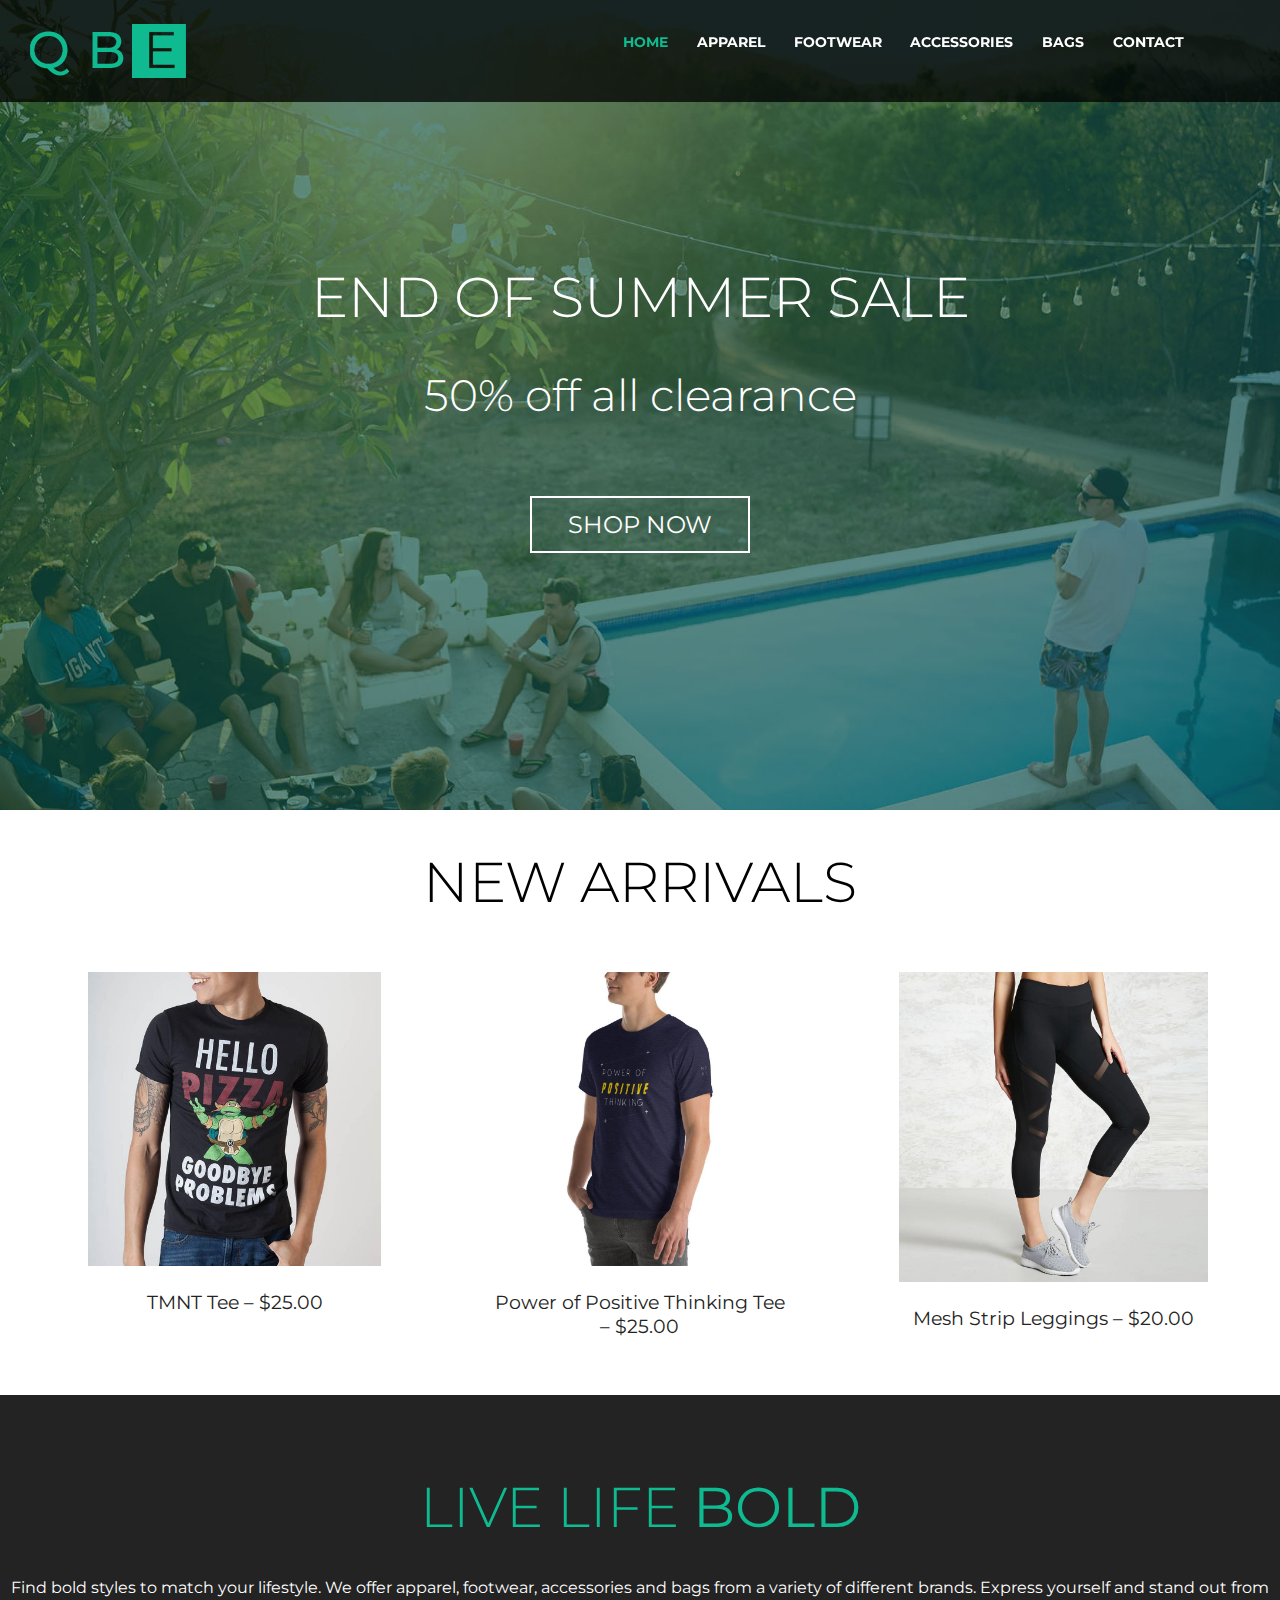
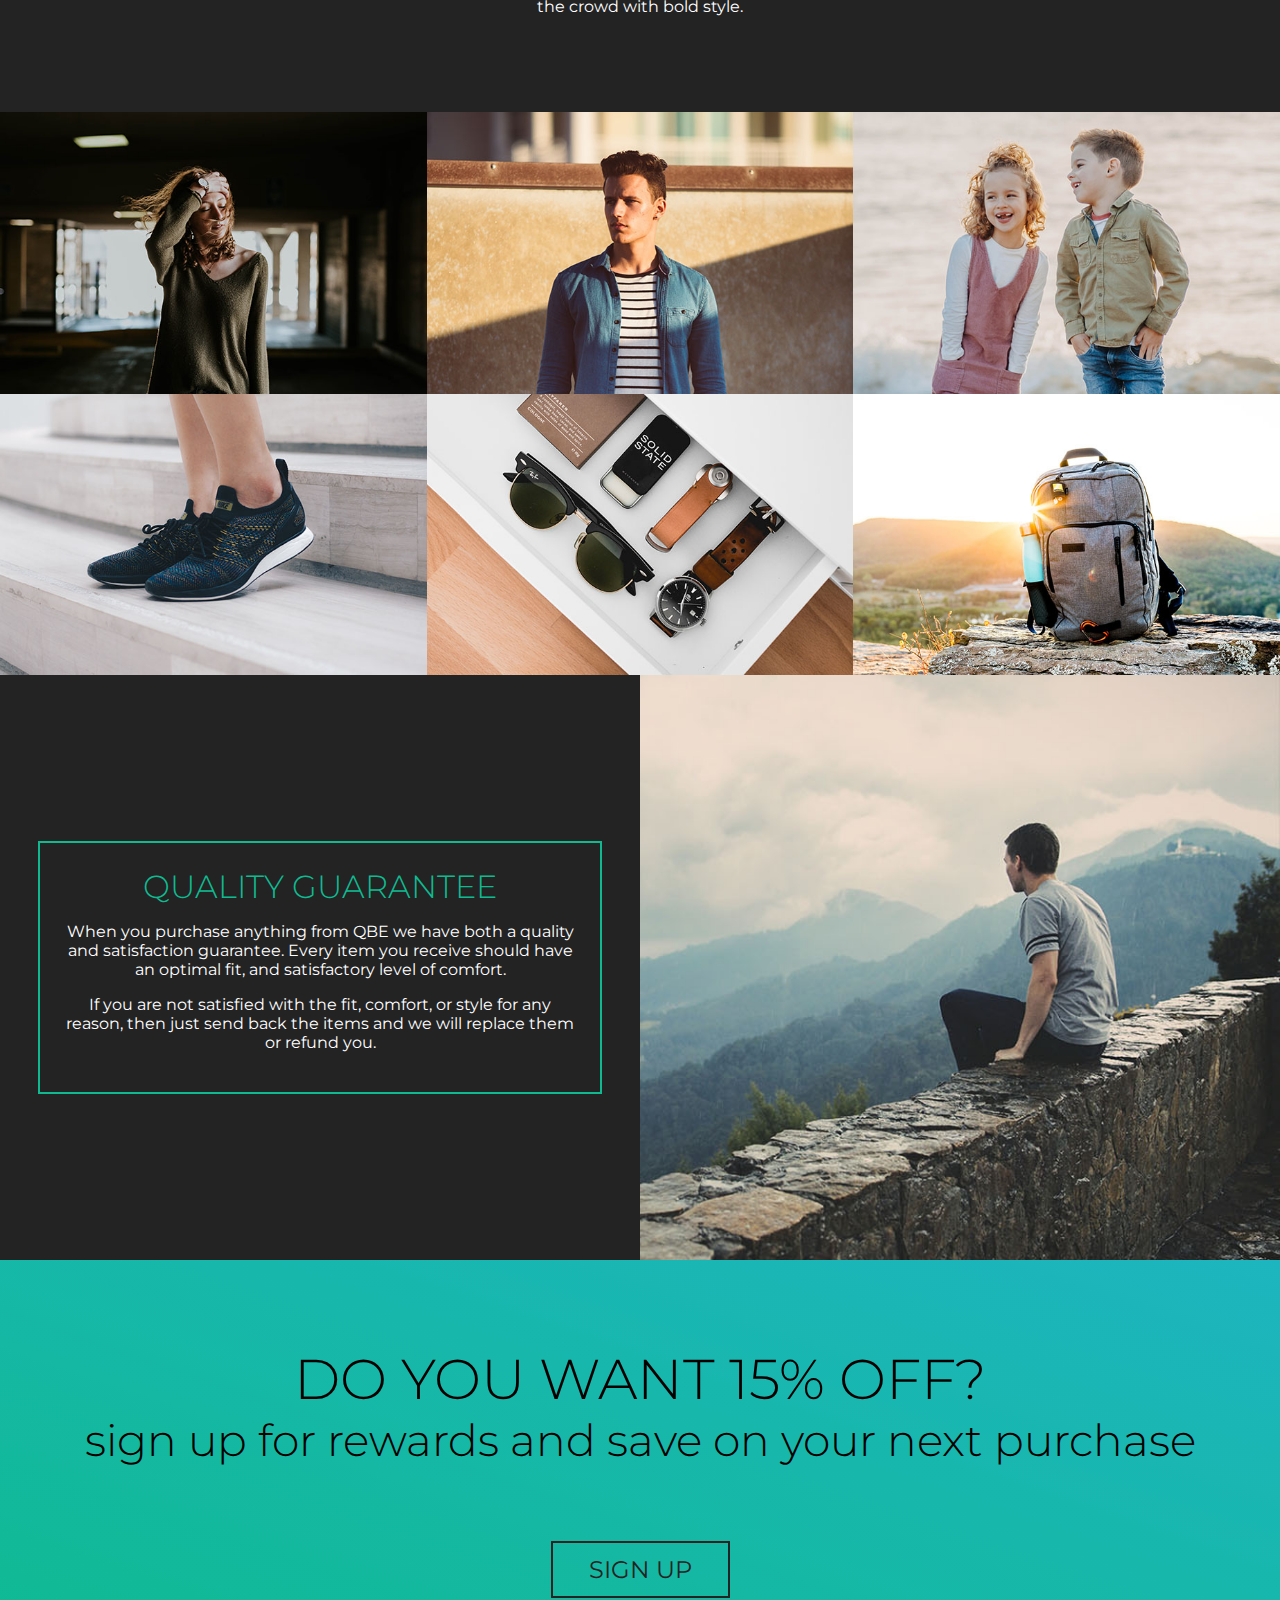
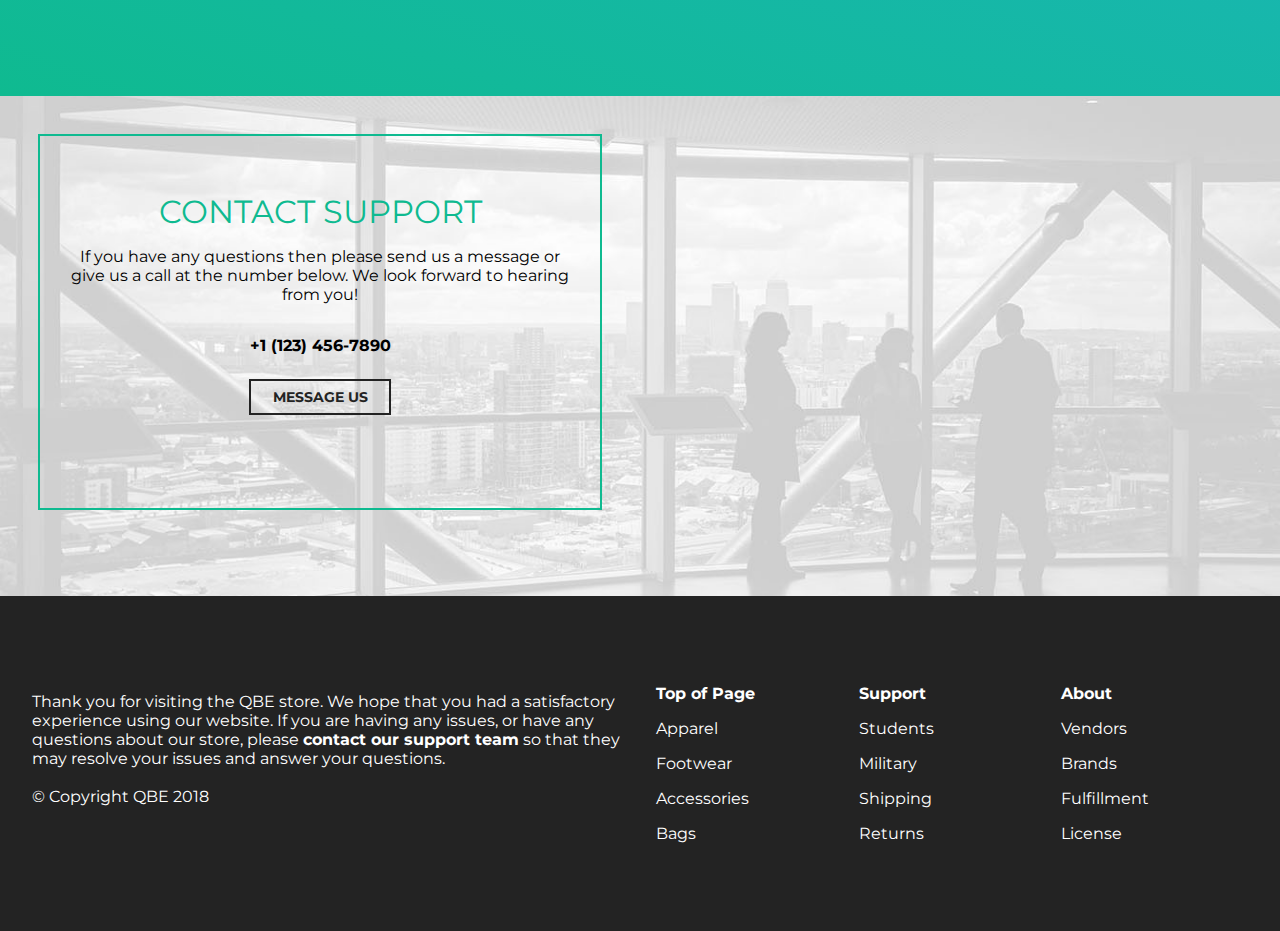
<file: index.html>
<!DOCTYPE html>
<html lang="en">
    
    <head>
        
        <!-- TITLE & AUTHOR -->
        <title>QBE Fashion: Live Life Bold</title>
        
        <!-- META DATA -->
        <meta charset="utf-8">
        <meta name="viewport" content="width=device-width, initial-scale=1">
        <link rel="shortcut icon" href="img/favicon.ico" />
        <link rel="apple-touch-icon" href="img/favicon.png" />
        
        <!-- STYLESHEETS -->
        <link href="css/dreams.css" rel="stylesheet" type="text/css">
        <link rel="stylesheet" href="https://use.fontawesome.com/releases/v5.3.1/css/all.css" integrity="sha384-mzrmE5qonljUremFsqc01SB46JvROS7bZs3IO2EmfFsd15uHvIt+Y8vEf7N7fWAU" crossorigin="anonymous">
        
        <!-- IMPORTANT JAVASCRIPT -->
        <script src="js/menu.js" type="text/javascript"></script>
        
    </head>
    
    <body>
        
        <!-- HEADER & NAVIGATION BAR -->
        
        <!-- Mobile Menu -->
        <div class="fsm-container" id="fsm-menu">
            <div class="fsm-padding">
                <!-- Menu Button (Close) -->
                <div class="hb-menu-cl" id="" onclick="javascript:closeMenu()">
                    <i class="fas fa-times"></i>
                </div>

                <!-- Logo -->
                <a href="#"><img src="img/logo.png" alt="Dreams Framework" class="logo"></a>

                <!-- Shopping Cart -->
                <div class="cart-icon-cl" id="" onclick="javascript:openCart()">
                    <i class="fas fa-shopping-cart"></i>
                </div>

                <!-- Menu Items -->
                <ul class="fsm-nav">
                    <li class="shrink"><a class="pointer" onclick="javascript:openUser()"><i class="fas fa-user-circle"></i></a></li>
                    <li class="shrink"><a class="pointer active-head" onclick="javascript:closeMenu()">Home</a></li>
                    <li class="shrink"><a href="blank/index.php">Apparel</a></li>
                    <li class="shrink"><a href="blank/index.php">Footwear</a></li>
                    <li class="shrink"><a href="blank/index.php">Accessories</a></li>
                    <li class="shrink"><a href="blank/index.php">Bags</a></li>
                    <li class="shrink"><a href="contact/index.php">Contact</a></li>
                </ul>
            </div>
        </div>
        
        <!-- Cart Menu -->
        <div class="fsm-container" id="fsm-cart">
            <div class="fsm-padding">
                <!-- Menu Button -->
                <div class="hb-menu-cl" id="" onclick="javascript:openMenu()">
                    <i class="fas fa-bars"></i>
                </div>

                <!-- Logo -->
                <a href="#"><img src="img/logo-alt.png" alt="Dreams Framework" class="logo"></a>

                <!-- Shopping Cart (Close) -->
                <div class="cart-icon-cl" id="cart-special" onclick="javascript:closeCart()">
                    <i class="fas fa-times"></i>
                </div>

                <!-- Menu Items -->
                <h3 class="header-text space-md">Your Cart is Currently Empty</h3>
                <a class="btn-sm btn-dark pointer" onclick="javascript:closeCart()">Back</a>
            </div>
        </div>
        
        <!-- Mobile User Menu -->
        <div class="fsm-container" id="fsm-user">
            <div class="fsm-padding">
                <!-- Menu Button (close) -->
                <div class="hb-menu-cl" id="" onclick="javascript:closeUser()">
                    <i class="fas fa-arrow-left"></i>
                </div>

                <!-- Logo -->
                <a href="#"><img src="img/logo-alt.png" alt="Dreams Framework" class="logo"></a>

                <!-- Shopping Cart -->
                <div class="cart-icon-cl" id="cart-special" onclick="javascript:closeUser()">
                    <i class="fas fa-shopping-cart"></i>
                </div>

                <!-- Menu Items -->
                <div class="fsm-padding">
                    <i class="fas fa-user-circle upfile"></i>
                    <h3 class="uppercase wt-rg">Guest Of Honor</h3>
                    <ul class="unstyled-list">
                        <li><a href="blank/index.php" class="btn-sm btn-dark">Sign In</a></li>
                        <li><a href="blank/index.php" class="btn-sm btn-dark">Create Account</a></li>
                        <li><a class="btn-sm btn-dark pointer" onclick="javascript:closeUser()">Back</a></li>
                    </ul>
                </div>
            </div>
        </div>
        
        <!-- Desktop Cart -->
        <div class="hsm-container" id="hsm-cart">
            <div class="hsm-panel-cl" onclick="javascript:closePanel()"></div>
            <div class="hsm-panel">
                <h3 class="header-text">Your Cart is Currently Empty</h3>
                <a class="btn-sm btn-dark pointer" onclick="javascript:toggleDeskCart()">Back</a>
            </div>
        </div>
        
        <!-- Desktop User Profile -->
        <div class="hsm-container" id="hsm-profile">
            <div class="hsm-panel-cl" onclick="javascript:closePanel()"></div>
            <div class="hsm-panel">
                <i class="fas fa-user-circle"></i>
                <h3 class="uppercase wt-rg">Guest Of Honor</h3>
                <ul class="unstyled-list">
                    <li><a href="blank/index.php" class="btn-sm btn-dark">Sign In</a></li>
                    <li><a href="blank/index.php" class="btn-sm btn-dark">Create Account</a></li>
                    <li><a class="btn-sm btn-dark pointer" onclick="javascript:toggleUserProfile()">Back</a></li>
                </ul>
            </div>
        </div>
        
        <!-- Desktop Menu -->
        <header class="fixed">  
            <!-- Menu Button (Hidden) -->
            <div class="hb-menu" id="hb" onclick="javascript:openMenu()">
                <i class="fas fa-bars"></i>
            </div>
            
            <!-- Logo -->
            <a href="#"  onclick="javascript:closePanel()"><img src="img/logo.png" alt="Dreams Framework" class="logo shrink"></a>
            
            <!-- Shopping Cart (Hidden) -->
            <div class="cart-icon" id="cart" onclick="javascript:openCart()">
                <i class="fas fa-shopping-cart"></i>
            </div>
            <nav>
                <ul>
                    <li class="padfix"><a href="#" onclick="javascript:closePanel()" class="active-head">Home</a></li>
                    <li class="padfix"><a href="blank/index.php">Apparel</a></li>
                    <li class="padfix"><a href="blank/index.php">Footwear</a></li>
                    <li class="padfix"><a href="blank/index.php">Accessories</a></li>
                    <li class="padfix"><a href="blank/index.php">Bags</a></li>
                    <li class="padfix"><a href="contact/index.php">Contact</a></li>
                    <li><a id="odp" class="pointer" onclick="javascript:toggleUserProfile()"><i class="fas fa-user-circle"></i></a></li>
                    <li><a id="odc" class="pointer" onclick="javascript:toggleDeskCart()"><i class="fas fa-shopping-cart"></i></a></li>
                </ul>
            </nav>  
        </header>
        
        
        <!-- HERO SECTION -->
        <section class="hero-section">
            <div class="container">
                <h1 class="title-text white uppercase">End Of Summer Sale</h1>
                <h2 class="sub-title-text white space-md">50% off all clearance</h2>
                <a href="blank/index.php" class="btn-lg btn-white">Shop Now</a>
            </div>
        </section>
        
        <!-- FEATURED PRODUCTS SECTION -->
        <section class="container" id="featured-products">
            <h1 class="title-text">New Arrivals</h1>
            
            <div class="col-2">
                <a href="blank/sample.html">
                    <figure>
                        <img src="img/products/power/01.jpg" alt="Power of Positive Thinking Tee">
                        <figcaption>
                            TMNT Tee &ndash; $25.00
                        </figcaption>
                    </figure>
                </a>
            </div>
            
            <div class="col-2">
                <a href="blank/sample.html">
                    <figure>
                        <img src="img/products/power/03.jpg" alt="Power of Positive Thinking Tee">
                        <figcaption>
                            Power of Positive Thinking Tee &ndash; $25.00
                        </figcaption>
                    </figure>
                </a>
            </div>
            
            <div class="col-2">
                <a href="blank/sample.html">
                    <figure>
                        <img src="img/products/power/02.jpg" alt="Power of Positive Thinking Tee">
                        <figcaption>
                            Mesh Strip Leggings &ndash; $20.00
                        </figcaption>
                    </figure>
                </a>
            </div>
        </section>
        
        <!-- GALLERY SECTION -->
        <section class="gallery-section">
            <h1 class="title-text main-color uppercase">Live Life <strong>Bold</strong></h1>
            <p class="space-lg white">Find bold styles to match your lifestyle. We offer apparel, footwear, accessories and bags from a variety of different brands. Express yourself and stand out from the crowd with bold style. </p>
            
            <!-- item 01 -->
            <figure class="gallery-item">
                <img src="img/gallery/gallery-01.jpg" alt="gallery item">
                <figcaption class="gallery-description">
                    <div class="gallery-option">
                        <h3 class="header-text">Women's Apparel</h3>
                        <a href="blank/index.php" class="btn-sm btn-color-primary">Discover</a>
                    </div>
                </figcaption>
            </figure>
            
            <!-- item 02 -->
            <figure class="gallery-item">
                <img src="img/gallery/gallery-02.jpg" alt="gallery item">
                <figcaption class="gallery-description">
                    <div class="gallery-option">
                        <h3 class="header-text">Men's Apparel</h3>
                        <a href="blank/index.php" class="btn-sm btn-color-primary">Discover</a>
                    </div>
                </figcaption>
            </figure>
            
            <!-- item 03 -->
            <figure class="gallery-item">
                <img src="img/gallery/gallery-03.jpg" alt="gallery item">
                <figcaption class="gallery-description">
                    <div class="gallery-option">
                        <h3 class="header-text">Youth Apparel</h3>
                        <a href="blank/index.php" class="btn-sm btn-color-primary">Discover</a>
                    </div>
                </figcaption>
            </figure>
            
            <!-- item 04 -->
            <figure class="gallery-item">
                <img src="img/gallery/gallery-04.jpg" alt="gallery item">
                <figcaption class="gallery-description">
                    <div class="gallery-option">
                        <h3 class="header-text">Footwear</h3>
                        <a href="blank/index.php" class="btn-sm btn-color-primary">Discover</a>
                    </div>
                </figcaption>
            </figure>
            
            <!-- item 05 -->
            <figure class="gallery-item">
                <img src="img/gallery/gallery-05.jpg" alt="gallery item">
                <figcaption class="gallery-description">
                    <div class="gallery-option">
                        <h3 class="header-text">Accessories</h3>
                        <a href="blank/index.php" class="btn-sm btn-color-primary">Discover</a>
                    </div>
                </figcaption>
            </figure>
            
            <!-- item 06 -->
            <figure class="gallery-item">
                <img src="img/gallery/gallery-06.jpg" alt="gallery item">
                <figcaption class="gallery-description">
                    <div class="gallery-option">
                        <h3 class="header-text">Bags</h3>
                        <a href="blank/index.php" class="btn-sm btn-color-primary">Discover</a>
                    </div>
                </figcaption>
            </figure>
            <div class="clearfix"></div>
        </section>
        
        
        <!-- HALF SECTION -->
        <section class="container-full" id="quality">
            <div class="half-section-left white">
                <div class="text-box-container">
                    <div class="text-box">
                        <h1 class="header-text main-color">Quality guarantee</h1>
                        <p>When you purchase anything from QBE we have both a quality and satisfaction guarantee.  Every item you receive should have an optimal fit, and satisfactory level of comfort. </p>
                        <p>If you are not satisfied with the fit, comfort, or style for any reason, then just send back the items and we will replace them or refund you.</p>
                    </div>
                </div>
            </div>
        </section>
        
        
        
        
        <!-- CALL TO ACTION SECTION -->
        <section class="cta">
            <div class="container">
                <h1 class="title-text">Do you want 15% off?</h1>
                <h2 class="sub-title-text space-md">sign up for rewards and save on your next purchase</h2>
                <a href="blank/index.php" class="btn-lg btn-dark">Sign Up</a>
            </div>
        </section>
        <div class="clearfix"></div>
        
        <!-- CONTACT FORM SECTION -->
        <section class="contact-form-container">
            <div class="col-3">
                <div class="contact-form">
                    <div class="text-box">
                        <h1 class="header-text main-color">Contact Support</h1>
                        <p>If you have any questions then please send us a message or give us a call at the number below. We look forward to hearing from you!</p>
                        <ul class="unstyled-list button-list">
                            <li><strong>+1 (123) 456-7890</strong></li>
                            <li><a href="contact/index.php" class="btn-sm btn-dark">Message Us</a></li>
                        </ul>
                        <ul class="social-networks-list">
                            <li class="grow"><a href="blank/index.php"><i class="fab fa-facebook"></i></a></li>
                            <li class="grow"><a href="blank/index.php"><i class="fab fa-instagram"></i></a></li>
                            <li class="grow"><a href="blank/index.php"><i class="fab fa-twitter"></i></a></li>
                            <li class="grow"><a href="blank/index.php"><i class="fab fa-pinterest"></i></a></li>
                        </ul>
                    </div>
                    
                </div>
            </div>
        </section>
        
        <! --FOOTER SECTION -->
        <footer class="clearfix">
            <div class="container">
                <div class="col-3">
                    <p>
                        Thank you for visiting the QBE store. We hope that you had a satisfactory experience using our website. If you are having any issues, or have any questions about our store, please <a href="contact/index.php"><strong>contact our support team</strong></a> so that they may resolve your issues and answer your questions.
                        <br>
                        <br>
                        &copy; Copyright QBE 2018 
                    </p>
                </div>

                <!-- List 01 -->
                <div class="col-1">
                    <ul class="unstyled-list">
                        <li><a href="#"><strong>Top of Page</strong></a></li>
                        <li><a href="apparel/index.html">Apparel</a></li>
                        <li><a href="footwear/index.html">Footwear</a></li>
                        <li><a href="accessories/index.html">Accessories</a></li>
                        <li><a href="bags/index.html">Bags</a></li>
                    </ul>
                </div>

                <!-- List 02 -->
                <div class="col-1">
                    <ul class="unstyled-list">
                        <li><a href="contact/index.php"><strong>Support</strong></a></li>
                        <li><a href="blank/index.php">Students</a></li>
                        <li><a href="blank/index.php">Military</a></li>
                        <li><a href="blank/index.php">Shipping</a></li>
                        <li><a href="blank/index.php">Returns</a></li>
                    </ul>
                </div>

                <!-- List 03 -->
                <div class="col-1">
                    <ul class="unstyled-list">
                        <li><strong><a href="blank/index.php">About</a></strong></li>
                        <li><a href="blank/index.php">Vendors</a></li>
                        <li><a href="blank/index.php">Brands</a></li>
                        <li><a href="blank/index.php">Fulfillment</a></li>
                        <li><a href="blank/index.php">License</a></li>
                    </ul>
                </div>
            </div>
            
        </footer>
        
    </body>
    
</html>
</file>
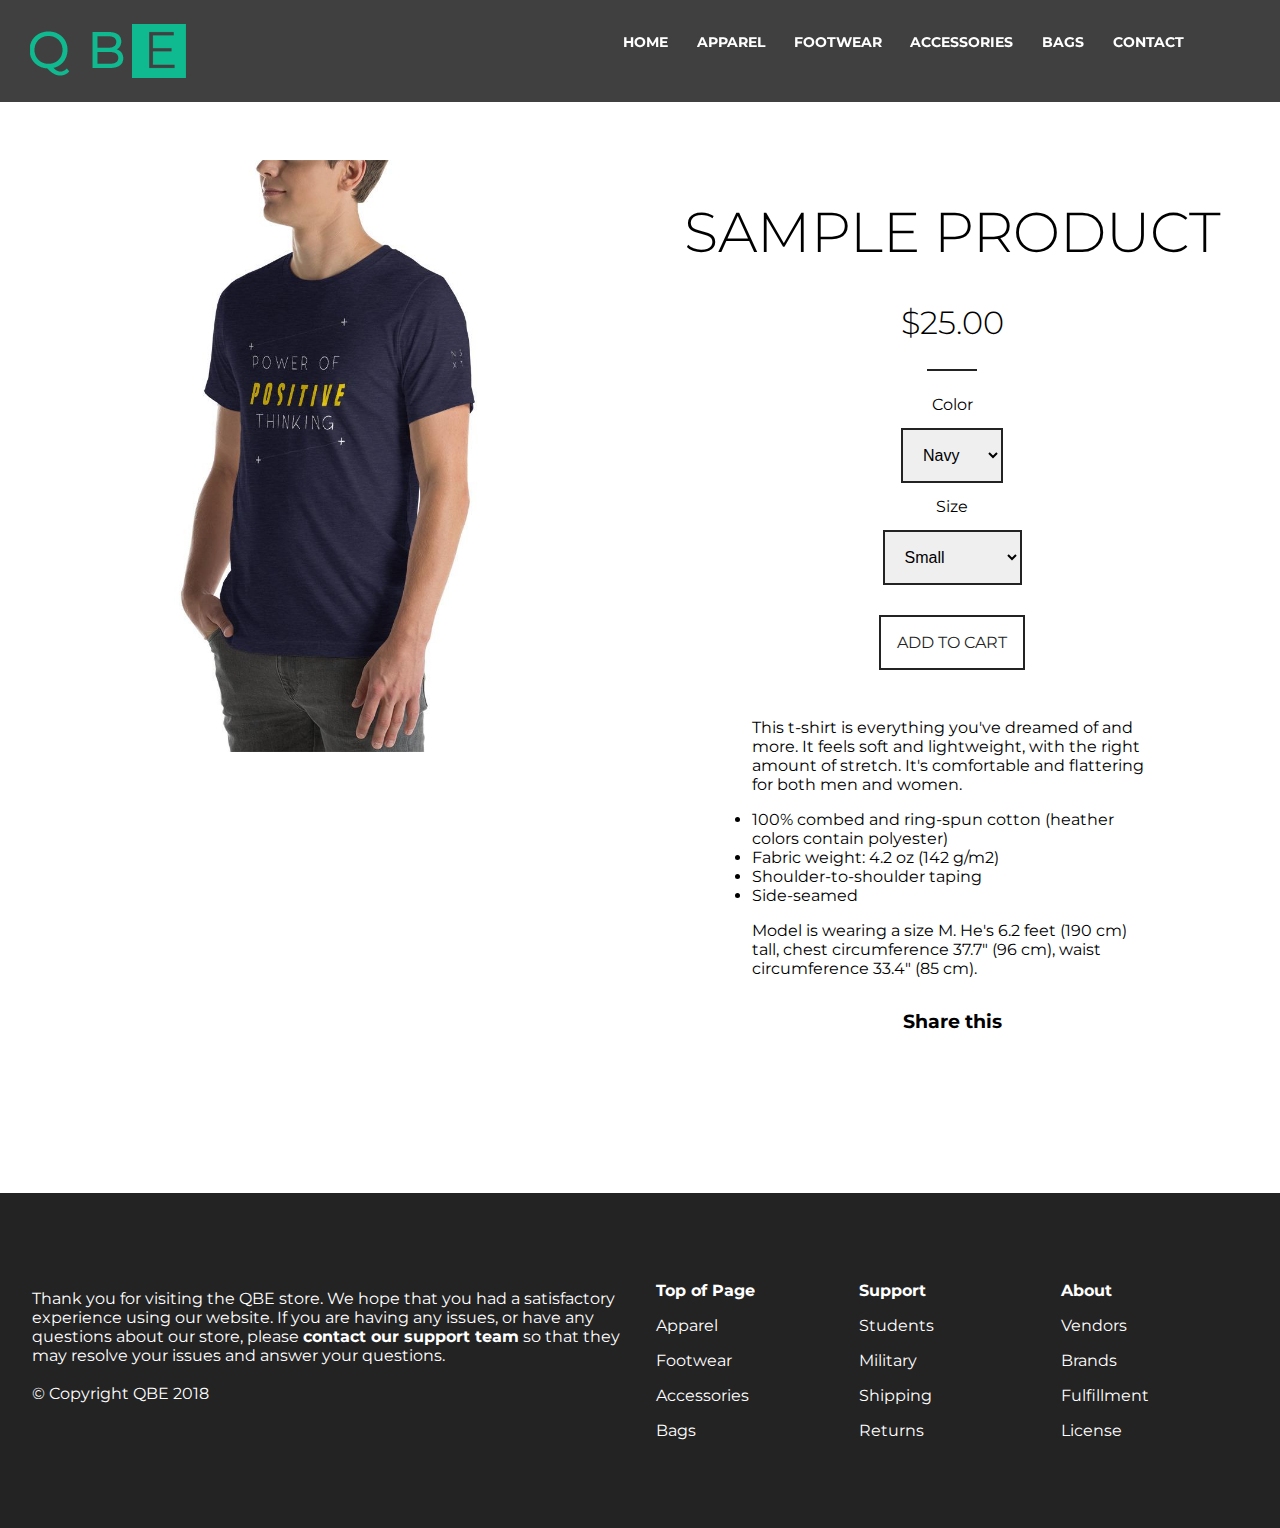
<file: blank/sample.html>
<!DOCTYPE html>
<html lang="en">
    
    <head>
        
        <!-- TITLE & AUTHOR -->
        <title>QBE Fashion: Live Life Bold</title>
        
        <!-- META DATA -->
        <meta charset="utf-8">
        <meta name="viewport" content="width=device-width, initial-scale=1">
        <link rel="shortcut icon" href="../img/favicon.ico" />
        <link rel="apple-touch-icon" href="../img/favicon.png" />
        
        <!-- STYLESHEETS -->
        <link href="../css/dreams.css" rel="stylesheet" type="text/css">
        <link rel="stylesheet" href="https://use.fontawesome.com/releases/v5.3.1/css/all.css" integrity="sha384-mzrmE5qonljUremFsqc01SB46JvROS7bZs3IO2EmfFsd15uHvIt+Y8vEf7N7fWAU" crossorigin="anonymous">
        
        <!-- IMPORTANT JAVASCRIPT -->
        <script src="../js/menu.js" type="text/javascript"></script>
        
    </head>
    
    <body>
        
        <!-- HEADER & NAVIGATION BAR -->
        
        <!-- Mobile Menu -->
        <div class="fsm-container" id="fsm-menu">
            <div class="fsm-padding">
                <!-- Menu Button (Close) -->
                <div class="hb-menu-cl" id="" onclick="javascript:closeMenu()">
                    <i class="fas fa-times"></i>
                </div>

                <!-- Logo -->
                <a href="#"><img src="../img/logo.png" alt="Dreams Framework" class="logo"></a>

                <!-- Shopping Cart -->
                <div class="cart-icon-cl" id="" onclick="javascript:openCart()">
                    <i class="fas fa-shopping-cart"></i>
                </div>

                <!-- Menu Items -->
                <ul class="fsm-nav">
                    <li class="shrink"><a class="pointer" onclick="javascript:openUser()"><i class="fas fa-user-circle"></i></a></li>
                    <li class="shrink"><a class="pointer" onclick="javascript:closeMenu()">Home</a></li>
                    <li class="shrink"><a href="../index.php">Apparel</a></li>
                    <li class="shrink"><a href="../index.php">Footwear</a></li>
                    <li class="shrink"><a href="../index.php">Accessories</a></li>
                    <li class="shrink"><a href="../index.php">Bags</a></li>
                    <li class="shrink"><a href="../index.php">Contact</a></li>
                </ul>
            </div>
        </div>
        
        <!-- Cart Menu -->
        <div class="fsm-container" id="fsm-cart">
            <div class="fsm-padding">
                <!-- Menu Button -->
                <div class="hb-menu-cl" id="" onclick="javascript:openMenu()">
                    <i class="fas fa-bars"></i>
                </div>

                <!-- Logo -->
                <a href="#"><img src="../img/logo-alt.png" alt="Dreams Framework" class="logo"></a>

                <!-- Shopping Cart (Close) -->
                <div class="cart-icon-cl" id="cart-special" onclick="javascript:closeCart()">
                    <i class="fas fa-times"></i>
                </div>

                <!-- Menu Items -->
                <h3 class="header-text space-md">Your Cart is Currently Empty</h3>
                <a class="btn-sm btn-dark pointer" onclick="javascript:closeCart()">Back</a>
            </div>
        </div>
        
        <!-- Mobile User Menu -->
        <div class="fsm-container" id="fsm-user">
            <div class="fsm-padding">
                <!-- Menu Button (close) -->
                <div class="hb-menu-cl" id="" onclick="javascript:closeUser()">
                    <i class="fas fa-arrow-left"></i>
                </div>

                <!-- Logo -->
                <a href="#"><img src="../img/logo-alt.png" alt="Dreams Framework" class="logo"></a>

                <!-- Shopping Cart -->
                <div class="cart-icon-cl" id="cart-special" onclick="javascript:closeUser()">
                    <i class="fas fa-shopping-cart"></i>
                </div>

                <!-- Menu Items -->
                <div class="fsm-padding">
                    <i class="fas fa-user-circle upfile"></i>
                    <h3 class="uppercase wt-rg">Guest Of Honor</h3>
                    <ul class="unstyled-list">
                        <li><a href="index.php" class="btn-sm btn-dark">Sign In</a></li>
                        <li><a href="index.php" class="btn-sm btn-dark">Create Account</a></li>
                        <li><a class="btn-sm btn-dark pointer" onclick="javascript:closeUser()">Back</a></li>
                    </ul>
                </div>
            </div>
        </div>
        
        <!-- Desktop Cart -->
        <div class="hsm-container" id="hsm-cart">
            <div class="hsm-panel-cl" onclick="javascript:closePanel()"></div>
            <div class="hsm-panel">
                <h3 class="header-text">Your Cart is Currently Empty</h3>
                <a class="btn-sm btn-dark pointer" onclick="javascript:toggleDeskCart()">Back</a>
            </div>
        </div>
        
        <!-- Desktop User Profile -->
        <div class="hsm-container" id="hsm-profile">
            <div class="hsm-panel-cl" onclick="javascript:closePanel()"></div>
            <div class="hsm-panel">
                <i class="fas fa-user-circle"></i>
                <h3 class="uppercase wt-rg">Guest Of Honor</h3>
                <ul class="unstyled-list">
                    <li><a href="index.php" class="btn-sm btn-dark">Sign In</a></li>
                    <li><a href="index.php" class="btn-sm btn-dark">Create Account</a></li>
                    <li><a class="btn-sm btn-dark pointer" onclick="javascript:toggleUserProfile()">Back</a></li>
                </ul>
            </div>
        </div>
        
        <!-- Desktop Menu -->
        <header class="fixed">  
            <!-- Menu Button (Hidden) -->
            <div class="hb-menu" id="hb" onclick="javascript:openMenu()">
                <i class="fas fa-bars"></i>
            </div>
            
            <!-- Logo -->
            <a href="../index.html" ><img src="../img/logo.png" alt="Dreams Framework" class="logo shrink"></a>
            
            <!-- Shopping Cart (Hidden) -->
            <div class="cart-icon" id="cart" onclick="javascript:openCart()">
                <i class="fas fa-shopping-cart"></i>
            </div>
            <nav>
                <ul>
                    <li class="padfix"><a href="../index.html">Home</a></li>
                    <li class="padfix"><a href="../index.php">Apparel</a></li>
                    <li class="padfix"><a href="../index.php">Footwear</a></li>
                    <li class="padfix"><a href="../index.php">Accessories</a></li>
                    <li class="padfix"><a href="../index.php">Bags</a></li>
                    <li class="padfix"><a href="../index.php">Contact</a></li>
                    <li><a id="odp" class="pointer" onclick="javascript:toggleUserProfile()"><i class="fas fa-user-circle"></i></a></li>
                    <li><a id="odc" class="pointer" onclick="javascript:toggleDeskCart()"><i class="fas fa-shopping-cart"></i></a></li>
                </ul>
            </nav>  
        </header>
        
        <!-- PRODUCT SECTION -->
        <div class="container clearfix" id="product-desc">
            <div class="row">
                <div class="col-3">
                    <img src="../img/products/power/03.jpg" alt="Power of Positive Thinking">
                </div>
                <div class="col-3">
                    <h1 class="title-text">Sample Product</h1>
                    <h2 class="header-text">$25.00</h2>
                    <hr>
                    <form class="product-options">
                        <label>Color</label>
                        <select name="color">
                            <option value="navy">Navy</option>
                            <option value="white">White</option>
                            <option value="black">Black</option>
                            <option value="forest">Forest</option>
                        </select>
                        
                        <label>Size</label>
                        <select name="size">
                            <option value="small">Small</option>
                            <option value="medium">Meduim</option>
                            <option value="Large">Small</option>
                            <option value="xlarge">Extra Large</option>
                        </select>
                        <br>
                        <input type="submit" value="add to cart" class="add-to-cart" onclick="javascript:alertSample()">
                    </form>
                    <p>This t-shirt is everything you've dreamed of and more. It feels soft and lightweight, with the right amount of stretch. It's comfortable and flattering for both men and women. </p>
                    <ul>
                        <li>100% combed and ring-spun cotton (heather colors contain polyester)</li>
                        <li>Fabric weight: 4.2 oz (142 g/m2)</li>
                        <li>Shoulder-to-shoulder taping</li>
                        <li> Side-seamed</li>
                    </ul>
                    <p class="space-md">Model is wearing a size M. He's 6.2 feet (190 cm) tall, chest circumference 37.7" (96 cm), waist circumference 33.4" (85 cm).</p>
                    <h3>Share this</h3>
                    <ul class="social-networks-list">
                        <li class="grow"><a href="index.php"><i class="fab fa-facebook"></i></a></li>
                        <li class="grow"><a href="index.php"><i class="fab fa-instagram"></i></a></li>
                        <li class="grow"><a href="index.php"><i class="fab fa-twitter"></i></a></li>
                        <li class="grow"><a href="index.php"><i class="fab fa-pinterest"></i></a></li>
                    </ul>
                </div>
            </div>
        </div>
        
        <! --FOOTER SECTION -->
        <footer class="clearfix">
            <div class="container">
                <div class="col-3">
                    <p>
                        Thank you for visiting the QBE store. We hope that you had a satisfactory experience using our website. If you are having any issues, or have any questions about our store, please <a href="contact/index.php"><strong>contact our support team</strong></a> so that they may resolve your issues and answer your questions.
                        <br>
                        <br>
                        &copy; Copyright QBE 2018 
                    </p>
                </div>

                <!-- List 01 -->
                <div class="col-1">
                    <ul class="unstyled-list">
                        <li><a href="#"><strong>Top of Page</strong></a></li>
                        <li><a href="apparel/index.html">Apparel</a></li>
                        <li><a href="footwear/index.html">Footwear</a></li>
                        <li><a href="accessories/index.html">Accessories</a></li>
                        <li><a href="bags/index.html">Bags</a></li>
                    </ul>
                </div>

                <!-- List 02 -->
                <div class="col-1">
                    <ul class="unstyled-list">
                        <li><a href="contact/index.php"><strong>Support</strong></a></li>
                        <li><a href="index.php">Students</a></li>
                        <li><a href="index.php">Military</a></li>
                        <li><a href="index.php">Shipping</a></li>
                        <li><a href="index.php">Returns</a></li>
                    </ul>
                </div>

                <!-- List 03 -->
                <div class="col-1">
                    <ul class="unstyled-list">
                        <li><strong><a href="index.php">About</a></strong></li>
                        <li><a href="index.php">Vendors</a></li>
                        <li><a href="index.php">Brands</a></li>
                        <li><a href="index.php">Fulfillment</a></li>
                        <li><a href="index.php">License</a></li>
                    </ul>
                </div>
            </div>
            
        </footer>
        
    </body>
    
</html>
</file>
<file: css/dreams.css>
/* ========== FONTS & TEXT ========== */
@import url('https://fonts.googleapis.com/css?family=Montserrat:300,400,700');
/* 
Add your @import font here 
*/

/*           Text Transformations           */
.uppercase {
    text-transform: uppercase;
}
.wt-lt {
    font-weight: 300;
}
.wt-hvy {
    font-weight:700;
}

/*           Body Styles           */
body {
    font-family: 'Montserrat', sans-serif;
    text-align: center;
}
textarea, input {
    font-family: 'Montserrat', sans-serif;
}

/*           Text Classes           */
.title-text {
    font-size: 2.5rem;
    font-weight:300;
    text-transform: uppercase;
}
.sub-title-text {
    font-size: 1.75rem;
    font-weight: 300;
}
.header-text {
    font-size:2rem;
    font-weight:300;
    text-transform: uppercase;
}
@media (min-width:60rem) {
    .title-text {
        font-size:3.5rem;
    }
    .sub-title-text {
        font-size:2.75rem;
    }
}
@media (max-width:350px) {
    .title-text {
        .5rem;
    }
}
@media only screen and (max-width:21rem) {
    .title-text {
        font-size:2rem;
    }
    .sub-title-text {
        font-size:1.5rem;
    }
    .header-text {
        font-size:1.5rem;
    }
    p {
        font-size: .9rem;
    }
}

/* ========== COLORS ========== */

.white {
    color:white;
}
.black {
    color:black;
}
.red {
    color:red;
}
.green {
    color:green;
}
.main-color {
    color: #0fba90;
}
.secondary-color {
    color: #1db5bf;
}


/* ========== BUTTONS ========== */
.btn-lg {
    font-size: 1.2rem;
    text-decoration: none;
    text-transform: uppercase;
    border-style: solid;
    border-width: 2px;
    padding: .5em 1.5em;
    transition:.5s;
}
.btn-sm {
    font-size: .9rem;
    font-weight: 700;
    text-decoration: none;
    text-transform: uppercase;
    border-style: solid;
    border-width: 2px;
    padding: .5em 1.5em;
    transition:.5s;
}
.btn-dark {
    color:#232323;
    border-color:#232323;
    transition: .5s;
}
.btn-dark:hover,
.btn-dark:focus {
    background:#232323;
    color:#0fba90;
}
.btn-white {
    color:#fff;
    border-color:#fff;
    transition: .5s;
}
.btn-white:hover,
.btn-white:focus {
    background:#0fba90;
    border-color:#0fba90;
    color:#fff;
}
.btn-color-primary {
    color: #0fba90;
    border-color: #0fba90;
    transition:.5s;
}
.btn-color-primary:hover,
.btn-color-primary:focus {
    background: #0fba90;
    color: #232323;
}
.button-list li{
    margin: 2em 0;
}
@media (min-width:60rem) {
    .btn-lg {
        font-size:1.5rem;
    }
}
@media only screen and (max-width:21rem) {
    .btn-lg {
        font-size:1rem;
    }
}


/* ========== ELEMENTS ========== */

.active-head {
    color:#0fba90;
    opacity:1;
}
.active-head:hover {
    opacity:.5;
}
.unstyled-list {
    margin:0;
    padding:0;
    list-style-type: none;
}
.social-networks-list {
    list-style-type: none;
    text-align: center;
    margin:0;
    padding:0; 
}
.social-networks-list li {
    display: inline-block;
    padding:1em;
    font-size: 1.3em;
}
.social-networks-list a {
    color:#232323;
    transition:.3s;
}
.social-networks-list a:hover {
    color:#0fba90;
}
footer li {
    padding: .5em 0;
}
footer a {
    text-decoration: none;
    color:#fff;
    opacity:1;
    transition:.3s;
}
footer a:hover {
    opacity:.4;
}
.space-md {
    margin-bottom:2em;
}
.space-lg {
    margin-bottom:6em;
}
.clearfix::after,
section::after {
    content: '';
    display: block;
    clear:both;
}
.padfix {
    padding-top:.5em;
}
.pointer {
    cursor: pointer;
}


/*           Animations           */
.grow { 
    transition: all .2s ease-in-out; 
}
.grow:hover { 
    transform: scale(1.5); 
}
.shrink { 
    transition: all .2s ease-in-out; 
}
.shrink:hover { 
    transform: scale(.8); 
}


/* ========== GRID SYSTEM ========== */
.container {
    width:95%;
    margin: 0 auto;
}
.container-full {
    width:100%;
    margin: 0 auto;
}
.row {
    width:100%;
}
[class^=col-] {
    width:100%;
    margin-top: 1em;
}
.col-1 {
    width: 33.3333333%;
    float:left;
}

@media (min-width:45rem){
    [class^=col-] {
        float:left;
        padding: 0 1em;
        margin-top:0;
    }
    [class^=col-]:first-child{
        padding-left:0;
    }
    [class^=col-]:last-child{
        padding-right:0;
    }
    .col-1 {
    width:16.6666666%;
    }
    .col-2 {
        width:33.333333%;
    }
    .col-3 {
        width:50%;
    }
    .col-4 {
        width:66.6666666%;
    }
    .col-5 {
        width:83.333333%;
    }
}

/* ========== SECTIONS ========== */

/*           Navbar           */
header {
    position:absolute;
    left: 0;
    right 0;
    width:100%;
    padding:1.5em;
}
.fixed {
    position:fixed;
    background: rgba(0,0,0,.75);
    z-index: 10;
}
nav ul {
    margin:0;
    padding: 0;
    list-style: none;
}
nav i {
    font-size:2em;
    float:right;
}
nav li {
    float:left;
}
nav a {
    font-weight: 700;
    text-decoration: none;
    text-transform: uppercase;
    font-size: .9rem;
    padding: 1em;
    color: #fff;
    transition:.2s;
}
nav a:hover,
nav a:focus {
    color: #0fba90;
    opacity:.75;
}
.logo {
    transition:.5s;
}
.logo:hover {
    opacity:.5;
}
.hb-menu {
    visibility: hidden;
    display:none;
    color:#fff;
    cursor: pointer;
}
.hb-menu-cl {
    color:#232323;
    cursor: pointer;
}
.cart-icon-cl {
    color:#232323;
    cursor: pointer;
}
.cart-icon {
    visibility:hidden;
    color:#fff;
    cursor: pointer;
}
.hsm-container {
    position:fixed;
    height:100vh;
    background: rgba(0,0,0,.85);
    right:0;
    width:100%;
    z-index:5;
}
.hsm-panel-cl {
    position:fixed;
    height:100vh;
    width:70%;
    margin-top:102px;
    left:0;
}
.hsm-panel {
    position:fixed;
    height:100vh;
    width:30%;
    margin-top:102px;
    right:0;
    background-image: linear-gradient(to bottom right, #0fba90, #1db5bf);
    
}
#hsm-cart {
    opacity: 0;
    visibility: hidden;
    transition: visibility 0s, opacity 0.5s linear;
}
#hsm-profile {
    opacity: 0;
    visibility: hidden;
    transition: visibility 0s, opacity 0.5s linear;
}
#hsm-profile i {
    padding-top:3rem;
    padding-bottom:0rem;
    font-size:6em;
}
#hsm-profile h3 {
    padding-top:.5em;
}
.hsm-panel h3 {
    padding:2em;
}
.hsm-panel li {
    margin: 2em auto;
}
#cdc {
    display:none;
    visibility: hidden;
    color:#0fba90;
}
@media (min-width:60rem) {
    .logo {
        float:left;
    }
    nav {
        float:right;
    }
}
@media (max-width:75rem) {
    .hsm-panel {
        width:45%;
    }
    .hsm-panel-cl {
        width:55%
    }
}
@media only screen and (max-width:60rem) {
    .hb-menu {
        visibility: visible;
        display:block;
        float:left;
        font-size:2em;
    }
    .hb-menu-cl {
        float:left;
        font-size:2em;
    }
    .cart-icon-cl {
        float:right;
        font-size:2em;
    }
    .cart-icon {
        visibility: visible;
        float:right;
        font-size:2em;
    }
    nav li {
        clear: both;
        display:block;
        font-size:2rem;
    }
    .active-head {
        font-weight:700;
    }
    nav ul {
        display:none;
        position:absolute;
        width:100%;
        padding:3em;
        text-align: center;
    }
}
/*           Expanding Menu & Full Screen Media          */
.fsm-container {
    width:100%;
    height:100vh;
    position:fixed;
    background-color: #fff;
    z-index: 100;
    visibility:hidden;
    opacity:0;
    transition: visibility 0s, opacity 0.5s linear;
}
.fsm-padding {
    padding:1.5em;
}

.fsm-nav {
    list-style-type: none;
    text-align: center;
    clear: both;
    padding-top:10vh;
    padding-left:0;
    font-size: 2rem;
}
.fsm-nav li {
    padding:.75rem;
}
.fsm-nav a {
    text-decoration: none;
    color: #0fba90;
}
.fsm-nav a:hover,
.fsm-nav a:focus {
    color: #232323;
}
.upfile {
    font-size:5em;
    padding-top:3rem;
}
#fsm-user li {
    padding:1rem;
    font-size:2em;
}
#fsm-cart {
    background-image: linear-gradient(to bottom right, #0fba90, #1db5bf);
}
#fsm-cart h3 {
    padding-top:3em;
}
#cart-special {
    height: 36px;
    width:39px;
}

/*           Products Section           */
#product-desc .row {
    padding-top:10rem;
}
#product-desc .col-3 {
    padding-bottom:6rem;
}
#product-desc p,
#product-desc ul {
    text-align: left;
    padding-left:6em;
    padding-right:6em;
}
.product-options label {
    display:block;
    padding:1em;
}
.product-options select {
    border:none;
    outline: 2px solid #232323;
    font-size:1em;
    padding:1em;
    cursor:pointer;
    transition:.3s;
}
.product-options select:hover {
    outline-offset: .3em;
}
.add-to-cart {
    margin:2em;
    padding:1em;
    font-size:1em;
    font-weight:400;
    cursor:pointer;
    color:#232323;
    text-transform: uppercase;
    background:none;
    border:2px solid #232323;
    transition:.3s;
}
.add-to-cart:hover {
    background:#232323;
    color:#fff;
}
hr {
    border:none;
    height:2px;
    width:50px;
    background-color: #232323;
}
@media (max-width:40em) {
    #product-desc p,
    #product-desc ul {
        text-align: left;
        padding-left:2em;
        padding-right:2em;
    }
}

/*           Hero Section           */
.hero-section {
    background-image: url(../img/bg/hero-bg.jpg);
    background-size: cover;
    background-position:center;
    background-attachment: fixed;
    padding: 10em 0;
}
.hero-section-blank {
    background-image: url(../blank/img/blank-bg.jpg);
    background-size: cover;
    background-position:center;
    background-attachment: fixed;
    padding: 10em 0;
}
@media (min-width:60rem) {
    .hero-section, .hero-section-blank {
        height:90vh;
        padding-top:25vh;
    }
}
@media only screen and (max-width:60rem) {
    .hero-section, .hero-section-blank {
        background-attachment:local;
    }
}
/*           Featured Products           */
#featured-products a {
    text-decoration: none;
    color:#232323;
    font-size:1.2em;
    transition:.3s;
}
#featured-products a:hover {
    color:#0fba90;;
    
}
#featured-products img {
    transition:.3s;
}
#featured-products img:hover {
    opacity:.5;
}
#featured-products figcaption {
    padding-top:1em;
    padding-bottom:2em;
}

/*           Half Sections           */
.half-section-left {
    background-image: url(../img/bg/who-we-are.jpg);
    background-size: cover;
    background-position: center;
    width:100%;
}
.half-section-right {
    background-image: url(../img/bg/who-we-are.jpg);
    background-size: cover;
    background-position: center;
    width:100%;
}
.text-box {
    padding:4em;
    outline: 2px solid #0fba90;
    outline-offset: -2.5em;
}
.text-box-container {
    background:#232323;
    width:100%;
}
.half-container {
    background:#fff;
    width:100%;
}
.text-box h1 {
    margin:0;
}
@media (min-width:60rem) {
    .text-box-container {
        width:50%;
        padding: 8em 0;
    }
    .half-container {
        width:50%;
        padding: 8em 0;
    }
}
@media (min-width:90rem) {
    .text-box-container {
        width:50%;
        padding: 10em 0;
    }
    .half-container {
        width:50%;
        padding: 10em 0;
        float:right;
    }
    .text-box {
        margin:0 10em;
    }
}

/*           Gallery Section           */
.gallery-section {
    padding: 2.5em 0 0;
    background:#232323;
}
.gallery-item {
    margin:0;
    position: relative;
}
.gallery-item img {
    display:block;
}
.gallery-description {
    opacity: 1;
    position:absolute;
    z-index: 1;
    width:100%;
    height:100%;
    margin:auto;
    top:0;
    left:0;
    right:0;
    bottom:0;
    color:white;
    background: rgba(0,0,0,.55);
    visibility: visible;
    transition: visibility .5s, opacity 0.3s linear;
}
.gallery-item:hover .gallery-description {
    opacity: 1;
    visibility: visible;
}
.gallery-item:active .gallery-description {
    opacity: 1;
    visibility: visible;
}
.gallery-option {
    margin: 0;
    position: absolute;
    top: 50%;
    left: 50%;
    transform: translate(-50%, -50%);
}
.gallery-option h3 {
    margin-top:0;
}
.gallery-item img {
    width:100%;
}
@media (min-width:37rem) {
    .gallery-item {
        width:50%;
        float:left;
    }
}
@media (min-width:60rem) {
    .gallery-item {
        width:33.3333334%;
    }
    .gallery-description {
        opacity: 0;
        visibility: hidden;
        background: rgba(0,0,0,.75);
    }
}

/*           Call To Action           */
.cta {
    padding-top: 3em;
    padding-bottom:7em;
    background-image: linear-gradient(to top right, #0fba90, #1db5bf);
    margin:0;
}
.cta h1 {
    margin-bottom:0;
}
.cta h2 {
    margin-top:0;
}

/*           Contact Form           */
.contact-form-container {
    background-image: url(../img/bg/contact-bg.jpg);
    background-size: cover;
    background-position: center;
    width:100%;
}
.contact-form {
    display: inline-block;
    text-align: center;
    padding-bottom: 3rem;
}
.contact-form h1 {
    padding-top:2rem;
    font-weight:400;
}
#submit {
    cursor: pointer;
    text-transform: uppercase;
}
#submit:focus,
#submit:hover {
    color:#232323;
    background: #0fba90;
}

.contact-form input,
.contact-form textarea {
    display:block;
    width: 24rem;
    margin:2rem;
    padding:1rem;
    border: 2px solid #0fba90;
    background: none;
    font-size:1.3em;
    text-align: center;
    transition: .5s;
}
.form-field:focus {
    color: #fff;
    background: #0fba90;
    border-color: #0fba90;
    text-align: left;
}
.form-field:hover {
    color: #fff;
    background: #0fba90;
    border-color: #0fba90;
}
.contact-form-container .col-3 {
    margin-top:0;
}
.form-field:focus::placeholder {
    color: white;
    opacity: .75;
}
.form-field:hover::placeholder { 
    color: white;
    opacity: .75;
}

.form-field:hover:-ms-input-placeholder {
    color: white;
}

.form-field::-ms-input-placeholder {
    color: white;
}
.form-question {
    text-transform: uppercase;
    font-size:1.3em;
}

@media (max-width:30rem) {
    .contact-form input,
    .contact-form textarea {
        width:18rem;
    }
}
@media (max-width:20rem) {
    .contact-form input,
    .contact-form textarea {
        width:12rem;
    }
}

/*           Footer Section           */
footer {
    background:#232323;
    color: #fff;
    margin:0;
    padding: 5em 0;
    text-align: left;
}

/* ========== BODY CHANGES ========== */
* {
    box-sizing: border-box;
}
body {
    margin:0;
}
img {
    max-width: 100%;
    height:auto;
}
</file>
